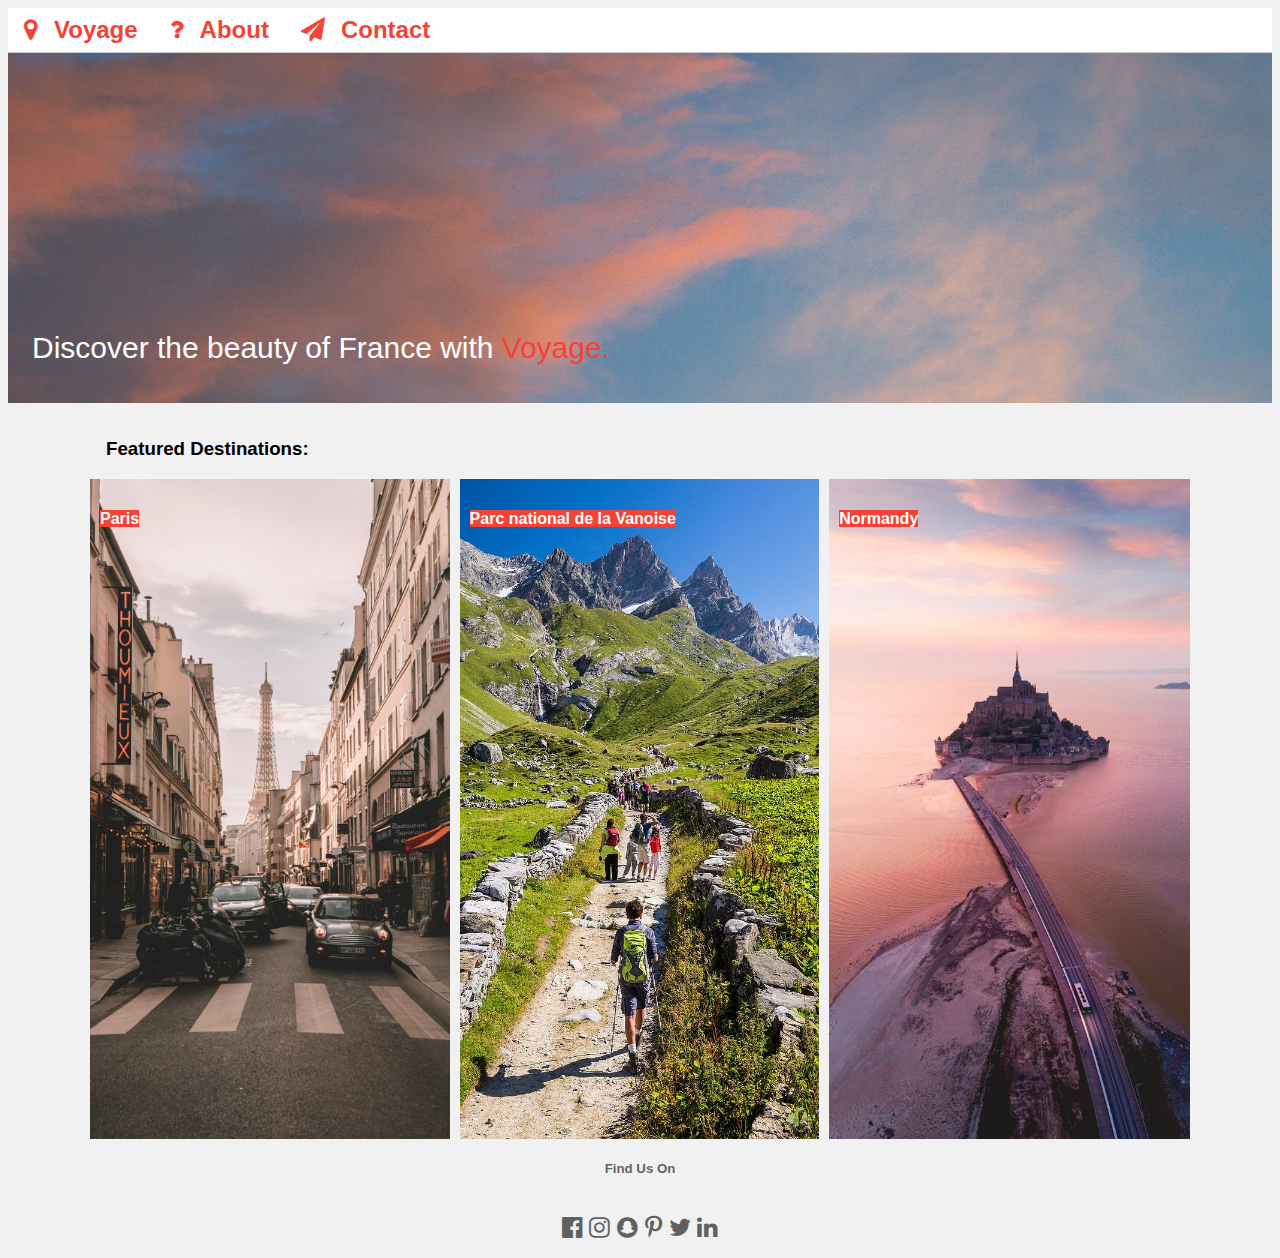
<file: index.html>
<!DOCTYPE html>
<html>
<head>
<title>Voyage</title>
<link rel="icon" type="image/x-icon" href="images/favicon.png">
<meta charset="UTF-8">
<meta name="viewport" content="width=device-width, initial-scale=1">
<link rel="stylesheet" href="https://cdnjs.cloudflare.com/ajax/libs/font-awesome/4.7.0/css/font-awesome.min.css">
<link rel="stylesheet" href="styles.css">
</head>
<body>

<!-- Navigation Bar -->
<div class="navigation-bar">
  <a class="bar-item" href="index.html"><b><i class="fa fa-map-marker"></i>Voyage</b></a>
  <a class="bar-item" href="about.html"><b><i class="fa fa-question"></i>About</b></a>
  <a class="bar-item" href="contact.html"><b><i class="fa fa-send"></i>Contact</b></a>
</div>

<div class="hero">
    <span><p>Discover the beauty</p><p>of France with</p><p class="hero-voyage">Voyage.</p></span>
</div>

<!-- Page content -->
<div class="content">
    <div class="header-6">
        <h3>Featured Destinations:</h3>
    </div>
    <div class="destination-grid">
        <div class="destination-card paris" title="Paris">
            <h4><span>Paris</span></h4>
            <div class="overlay">
                <p>
                    Elegant Paris, with its Haussmann boulevards and world-class art museums, is a heartthrob at any time of year: the city panorama from basilica-crowned Montmartre on a snowy winter day; cycling or playing the flaneur along the Seine or Canal St-Martin in fall; Cimetière du Père Lachaise after the rain; Sainte-Chapelle’s soul-piercing stained glass on a glorious summer afternoon…
                    <br>
                    <br>
                    But it is March and April’s iridescent, sun-dappled days that truly embody Paris’ unique energy and romance. Fresh goat cheese, creamy Saint-Marcellin and the tail-end of winter’s Mont d’Or appear in fromageries like Quatrehomme and Paroles de Fromagers (with cheese school and upcoming new cheese museum). Cherry blossoms paint Jardin des Tuileries, Jardin des Plantes and local secret Parc de Sceaux pink. Cafe terraces bloom, rooftop bars and restaurants (like vegetarian Créatures atop central department store Galeries Lafayette) emerge from hibernation. Paris’ festival calendar explodes.
                </p>
            </div>
            <br>
            <a class="read-more" href="paris.html">Read More</a>
        </div>
        <div class="destination-card parc-national-de-la-vanoise" title="Parc national de la Vanoise">
            <h4><span>Parc national de la Vanoise</span></h4>
            <div class="overlay">
                <p>
                    Fizzing with adrenaline and natural beauty, France’s oldest national park embraces 529 sq km (204 sq miles) of mountain peaks, glaciers and pastoral valleys in the French Alps. World-class ski resorts Val d’Isère and Tignes (both open late November to April) are household names, particularly among powder addicts and springtime skiers. But it’s the hundreds of miles of summertime hiking trails (including the mythical GR5 from Lake Geneva in Haute-Savoie to Nice on the Med) and wildlife-watching ops that pull the real punch
                    <br>
                    <br>
                    Well-marked trails spaghetti beneath 107 mighty peaks above 3000m (9842ft), home to France’s largest colony of wild ibex. Don’t miss the dramatic day hike to Lac des Vaches (“Lake of Cows”), a lake at an altitude of 2318m (7605ft) that doubles as pasture for grazing cows in August when the lake completely dries. Other months, “walk on water” across a 210m-long (689ft) boardwalk of stone slabs traversing its moraine-fringed length.
                </p>
            </div>
            <br>
            <a class="read-more" href="parc.html">Read More</a>
        </div>
        <div class="destination-card normandy" title="Normandy">
            <h4><span>Normandy</span></h4>
            <div class="overlay">
                <p>
                    From prehistoric cave art at Lascaux to the Louvre’s Mona Lisa, France’s illustrious art portfolio spans all eras and genres. In northern France, Normandy’s extraordinary light spawned impressionism. French painter Claude Monet painted and repainted Rouen’s masterpiece cathedral obsessively in the late 19th century; ditto for sunrise in UNESCO port town Le Havre and backyard water lilies on his flowery country estate in Giverny.
                    <br>
                    <br>
                    Admire impressionism’s many Norman subjects from all angles on an art lover’s pilgrimage. Set up your easel to capture Étretat’s iconic white chalk cliffs on canvas. Wade across sand at low tide to visit Gothic abbey Mont St-Michel. Hop between art galleries in fashionable Honfleur and among oyster beds in the picture-postcard fishing village of St-Vaast-la-Hougue. Don’t miss Camembert: a visit to the village’s Ferme du Champ Secret – where rounds of buttery AOP Camembert cheese are still made with unpasteurized milk fresh from the farm’s herd of Normande cows – is unforgettable.
                </p>
            </div>
            <br>
            <a class="read-more" href="normandy.html">Read More</a>
        </div>
    </div>
</div>

<!-- Footer -->
<footer>
  <h5>Find Us On</h5>
  <div class="footer-div">
    <i class="fa fa-facebook-official"></i>
    <i class="fa fa-instagram"></i>
    <i class="fa fa-snapchat"></i>
    <i class="fa fa-pinterest-p"></i>
    <i class="fa fa-twitter"></i>
    <i class="fa fa-linkedin"></i>
  </div>
</footer>

</body>
</html>
</file>
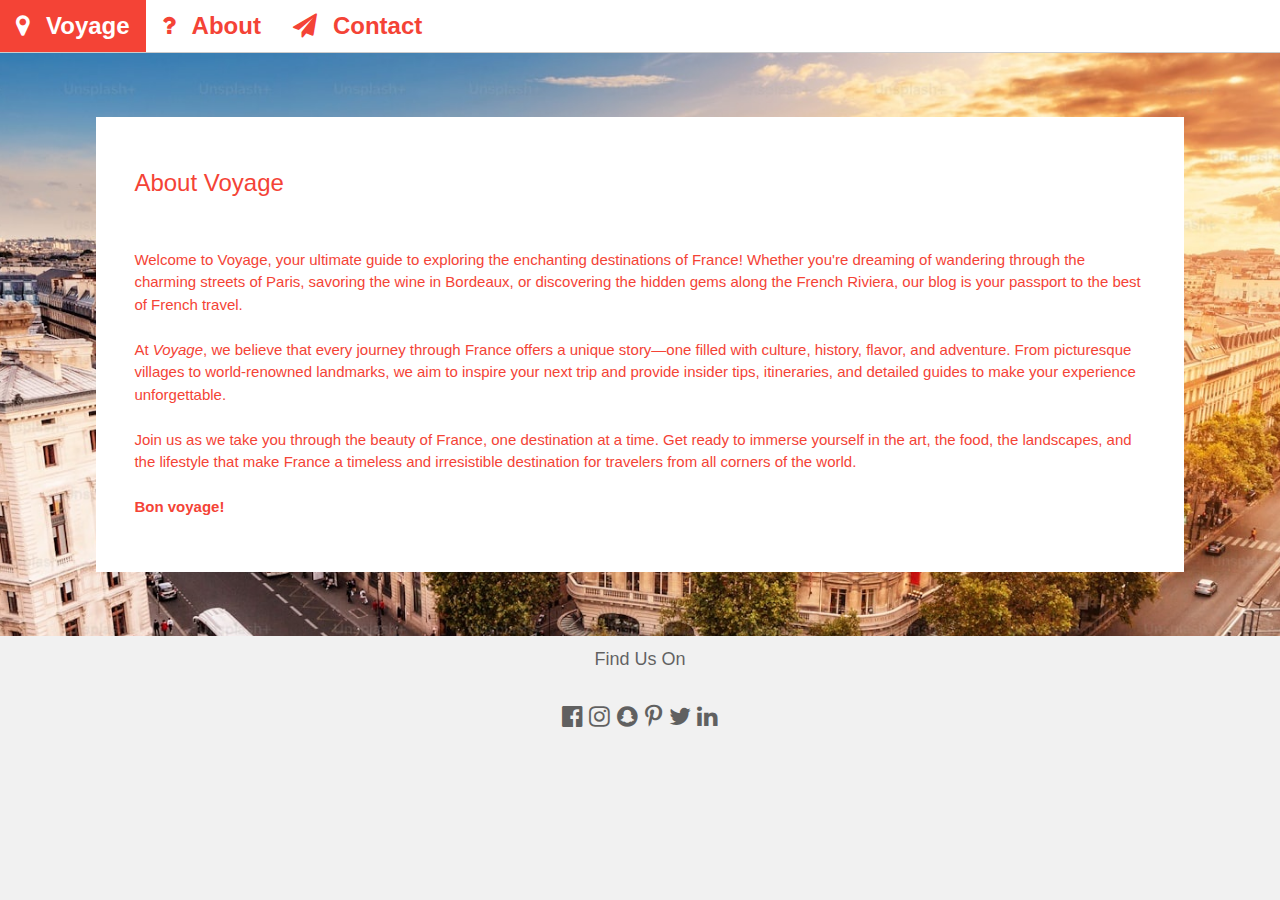
<file: about.html>
<!DOCTYPE html>
<html>
<head>
<title>About Us</title>
<link rel="icon" type="image/x-icon" href="images/favicon.png">
<meta charset="UTF-8">
<meta name="viewport" content="width=device-width, initial-scale=1">
<link rel="stylesheet" href="https://www.w3schools.com/w3css/4/w3.css">
<link rel="stylesheet" href="https://cdnjs.cloudflare.com/ajax/libs/font-awesome/4.7.0/css/font-awesome.min.css">
<link rel="stylesheet" href="styles.css">
</head>
<body>

<!-- Navigation Bar -->
<div class="navigation-bar">
  <a class="bar-item" href="index.html"><b><i class="fa fa-map-marker"></i>Voyage</b></a>
  <a class="bar-item" href="about.html"><b><i class="fa fa-question"></i>About</b></a>
  <a class="bar-item" href="contact.html"><b><i class="fa fa-send"></i>Contact</b></a>
</div>

<div class="about-contact-page">
    <div class="destination-page-card">
        <h3>About Voyage</h3>
        <br>
        <p>
            Welcome to Voyage, your ultimate guide to exploring the enchanting destinations of France! Whether you're dreaming of wandering through the charming streets of Paris, savoring the wine in Bordeaux, or discovering the hidden gems along the French Riviera, our blog is your passport to the best of French travel. 
            <br>
            <br>
            At <i>Voyage</i>, we believe that every journey through France offers a unique story—one filled with culture, history, flavor, and adventure. From picturesque villages to world-renowned landmarks, we aim to inspire your next trip and provide insider tips, itineraries, and detailed guides to make your experience unforgettable.
            <br>
            <br>
            Join us as we take you through the beauty of France, one destination at a time. Get ready to immerse yourself in the art, the food, the landscapes, and the lifestyle that make France a timeless and irresistible destination for travelers from all corners of the world.
            <br>
            <br>
            <b>Bon voyage!</b>
        </p>
    </div>
</div>


<!-- Footer -->
<footer>
  <h5>Find Us On</h5>
  <div class="footer-div">
    <i class="fa fa-facebook-official"></i>
    <i class="fa fa-instagram"></i>
    <i class="fa fa-snapchat"></i>
    <i class="fa fa-pinterest-p"></i>
    <i class="fa fa-twitter"></i>
    <i class="fa fa-linkedin"></i>
  </div>
</footer>

</body>
</html>
</file>
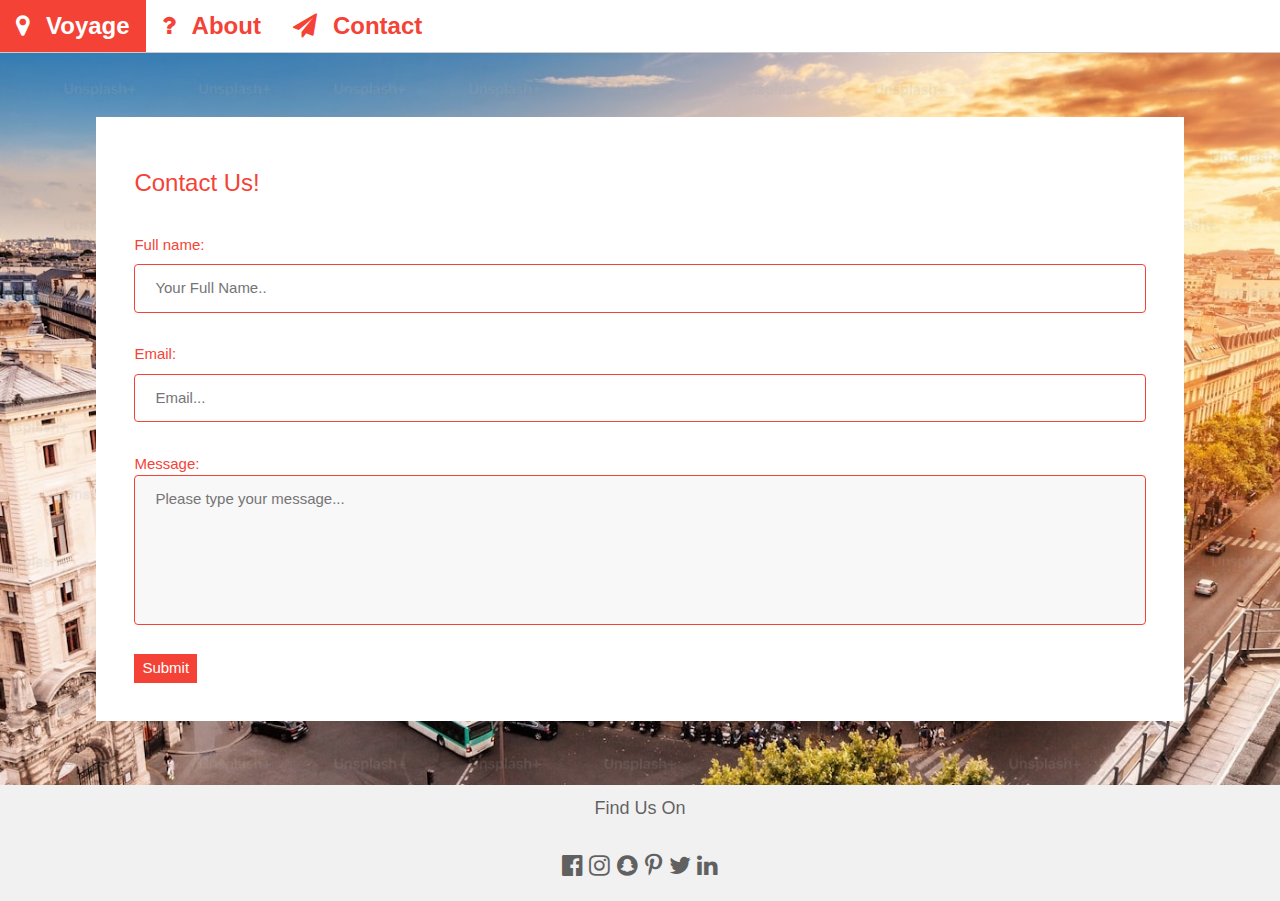
<file: contact.html>
<!DOCTYPE html>
<html>
<head>
<title>Contact Us</title>
<link rel="icon" type="image/x-icon" href="images/favicon.png">
<meta charset="UTF-8">
<meta name="viewport" content="width=device-width, initial-scale=1">
<link rel="stylesheet" href="https://www.w3schools.com/w3css/4/w3.css">
<link rel="stylesheet" href="https://cdnjs.cloudflare.com/ajax/libs/font-awesome/4.7.0/css/font-awesome.min.css">
<link rel="stylesheet" href="styles.css">
</head>
<body>

<!-- Navigation Bar -->
<div class="navigation-bar">
  <a class="bar-item" href="index.html"><b><i class="fa fa-map-marker"></i>Voyage</b></a>
  <a class="bar-item" href="about.html"><b><i class="fa fa-question"></i>About</b></a>
  <a class="bar-item" href="contact.html"><b><i class="fa fa-send"></i>Contact</b></a>
</div>

<div class="about-contact-page">
    <div class="destination-page-card">
        <h3>Contact Us!</h3>
        <br>
        <form>
            <label for="name">Full name:</label>
            <input class="textbox" type="text" id="name" name="name" placeholder="Your Full Name..">
            <br>
            <br>
            <label for="email">Email:</label>
            <input class="textbox" type="text" id="email" name="email" placeholder="Email...">
            <br>
            <br>
            <label for="textarea">Message:</label>
            <textarea id="textarea" placeholder="Please type your message..."></textarea>
            <br>
            <br>
            <input type="submit">
        </form>
    </div>
</div>


<!-- Footer -->
<footer>
  <h5>Find Us On</h5>
  <div class="footer-div">
    <i class="fa fa-facebook-official"></i>
    <i class="fa fa-instagram"></i>
    <i class="fa fa-snapchat"></i>
    <i class="fa fa-pinterest-p"></i>
    <i class="fa fa-twitter"></i>
    <i class="fa fa-linkedin"></i>
  </div>
</footer>

</body>
</html>
</file>
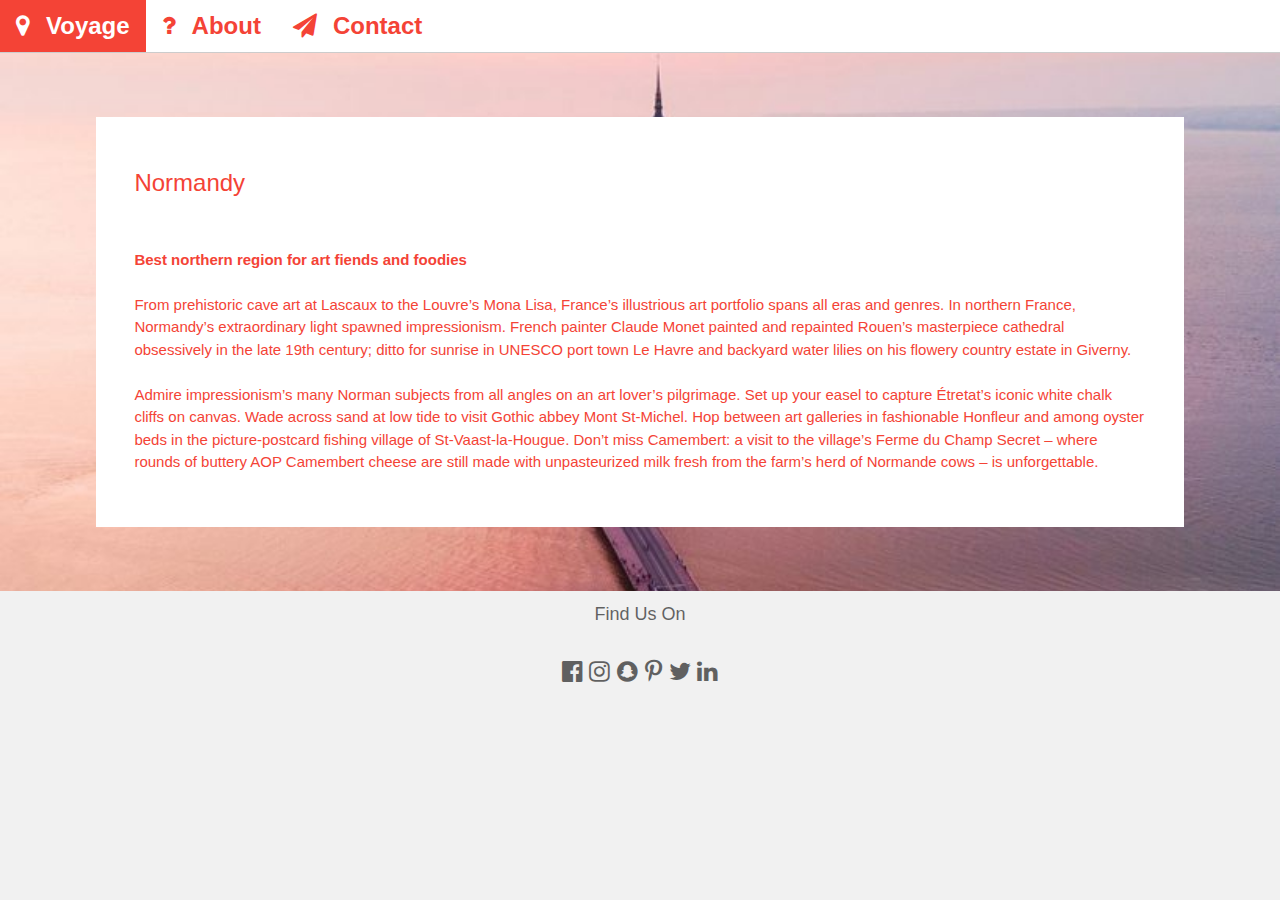
<file: normandy.html>
<!DOCTYPE html>
<html>
<head>
<title>Normandy</title>
<link rel="icon" type="image/x-icon" href="images/favicon.png">
<meta charset="UTF-8">
<meta name="viewport" content="width=device-width, initial-scale=1">
<link rel="stylesheet" href="https://www.w3schools.com/w3css/4/w3.css">
<link rel="stylesheet" href="https://cdnjs.cloudflare.com/ajax/libs/font-awesome/4.7.0/css/font-awesome.min.css">
<link rel="stylesheet" href="styles.css">
</head>
<body>

<!-- Navigation Bar -->
<div class="navigation-bar">
  <a class="bar-item" href="index.html"><b><i class="fa fa-map-marker"></i>Voyage</b></a>
  <a class="bar-item" href="about.html"><b><i class="fa fa-question"></i>About</b></a>
  <a class="bar-item" href="contact.html"><b><i class="fa fa-send"></i>Contact</b></a>
</div>

<div class="normandy-page">
    <div class="destination-page-card">
        <h3>Normandy</h3>
        <br>
        <p>
            <b>Best northern region for art fiends and foodies</b>
            <br>
            <br>
            From prehistoric cave art at Lascaux to the Louvre’s Mona Lisa, France’s illustrious art portfolio spans all eras and genres. In northern France, Normandy’s extraordinary light spawned impressionism. French painter Claude Monet painted and repainted Rouen’s masterpiece cathedral obsessively in the late 19th century; ditto for sunrise in UNESCO port town Le Havre and backyard water lilies on his flowery country estate in Giverny.
            <br>
            <br>
            Admire impressionism’s many Norman subjects from all angles on an art lover’s pilgrimage. Set up your easel to capture Étretat’s iconic white chalk cliffs on canvas. Wade across sand at low tide to visit Gothic abbey Mont St-Michel. Hop between art galleries in fashionable Honfleur and among oyster beds in the picture-postcard fishing village of St-Vaast-la-Hougue. Don’t miss Camembert: a visit to the village’s Ferme du Champ Secret – where rounds of buttery AOP Camembert cheese are still made with unpasteurized milk fresh from the farm’s herd of Normande cows – is unforgettable.
            <br>
        </p>
    </div>
</div>


<!-- Footer -->
<footer>
  <h5>Find Us On</h5>
  <div class="footer-div">
    <i class="fa fa-facebook-official"></i>
    <i class="fa fa-instagram"></i>
    <i class="fa fa-snapchat"></i>
    <i class="fa fa-pinterest-p"></i>
    <i class="fa fa-twitter"></i>
    <i class="fa fa-linkedin"></i>
  </div>
</footer>

</body>
</html>
</file>
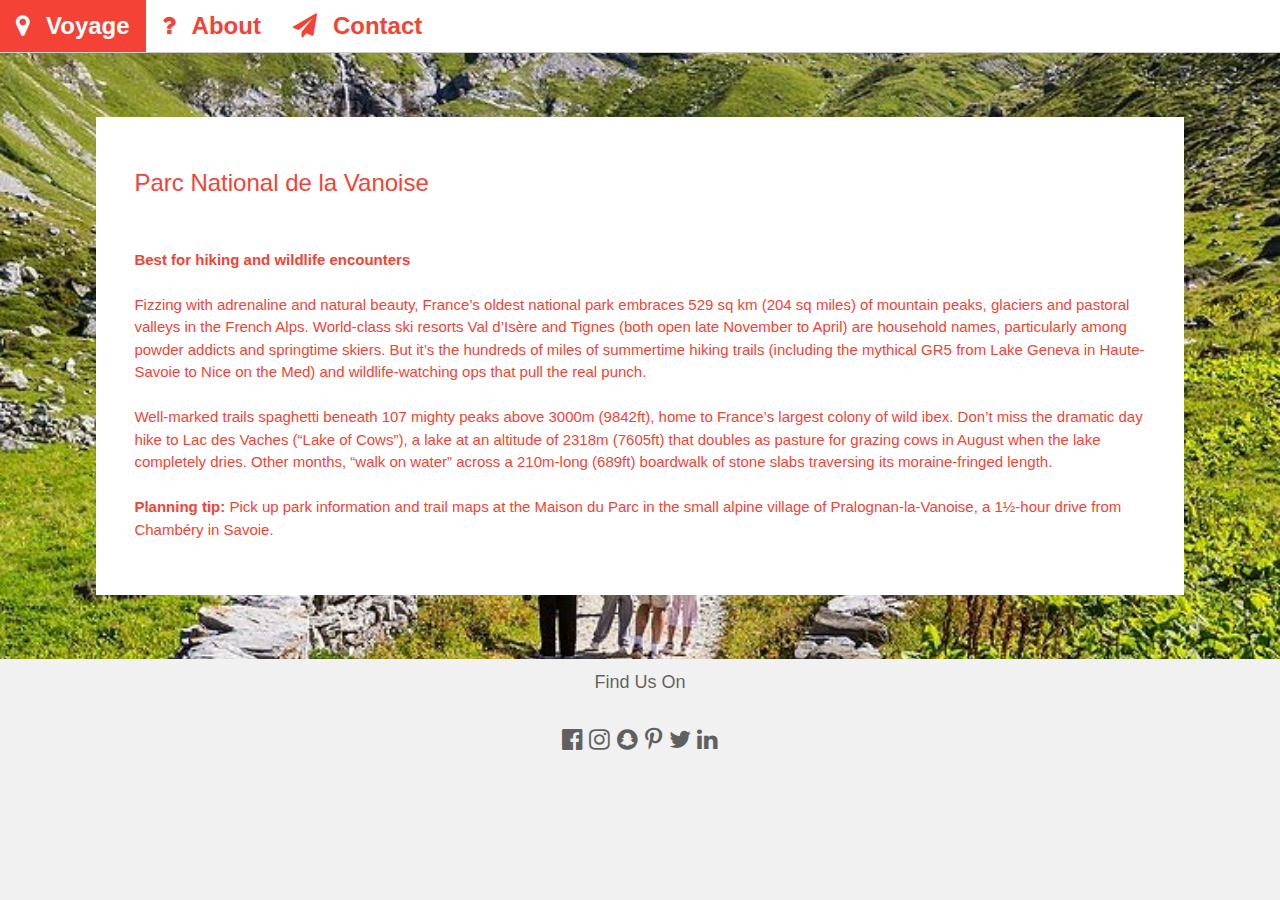
<file: parc.html>
<!DOCTYPE html>
<html>
<head>
<title>Parc National de la Vanoise</title>
<link rel="icon" type="image/x-icon" href="images/favicon.png">
<meta charset="UTF-8">
<meta name="viewport" content="width=device-width, initial-scale=1">
<link rel="stylesheet" href="https://www.w3schools.com/w3css/4/w3.css">
<link rel="stylesheet" href="https://cdnjs.cloudflare.com/ajax/libs/font-awesome/4.7.0/css/font-awesome.min.css">
<link rel="stylesheet" href="styles.css">
</head>
<body>

<!-- Navigation Bar -->
<div class="navigation-bar">
  <a class="bar-item" href="index.html"><b><i class="fa fa-map-marker"></i>Voyage</b></a>
  <a class="bar-item" href="about.html"><b><i class="fa fa-question"></i>About</b></a>
  <a class="bar-item" href="contact.html"><b><i class="fa fa-send"></i>Contact</b></a>
</div>

<div class="parc-page">
    <div class="destination-page-card">
        <h3>Parc National de la Vanoise</h3>
        <br>
        <p>
            <b>Best for hiking and wildlife encounters</b>
            <br>
            <br>
            Fizzing with adrenaline and natural beauty, France’s oldest national park embraces 529 sq km (204 sq miles) of mountain peaks, glaciers and pastoral valleys in the French Alps. World-class ski resorts Val d’Isère and Tignes (both open late November to April) are household names, particularly among powder addicts and springtime skiers. But it’s the hundreds of miles of summertime hiking trails (including the mythical GR5 from Lake Geneva in Haute-Savoie to Nice on the Med) and wildlife-watching ops that pull the real punch.
            <br>
            <br>
            Well-marked trails spaghetti beneath 107 mighty peaks above 3000m (9842ft), home to France’s largest colony of wild ibex. Don’t miss the dramatic day hike to Lac des Vaches (“Lake of Cows”), a lake at an altitude of 2318m (7605ft) that doubles as pasture for grazing cows in August when the lake completely dries. Other months, “walk on water” across a 210m-long (689ft) boardwalk of stone slabs traversing its moraine-fringed length.
            <br>
            <br>
            <b>Planning tip:</b> Pick up park information and trail maps at the Maison du Parc in the small alpine village of Pralognan-la-Vanoise, a 1½-hour drive from Chambéry in Savoie.
        </p>
    </div>
</div>


<!-- Footer -->
<footer>
  <h5>Find Us On</h5>
  <div class="footer-div">
    <i class="fa fa-facebook-official"></i>
    <i class="fa fa-instagram"></i>
    <i class="fa fa-snapchat"></i>
    <i class="fa fa-pinterest-p"></i>
    <i class="fa fa-twitter"></i>
    <i class="fa fa-linkedin"></i>
  </div>
</footer>

</body>
</html>
</file>
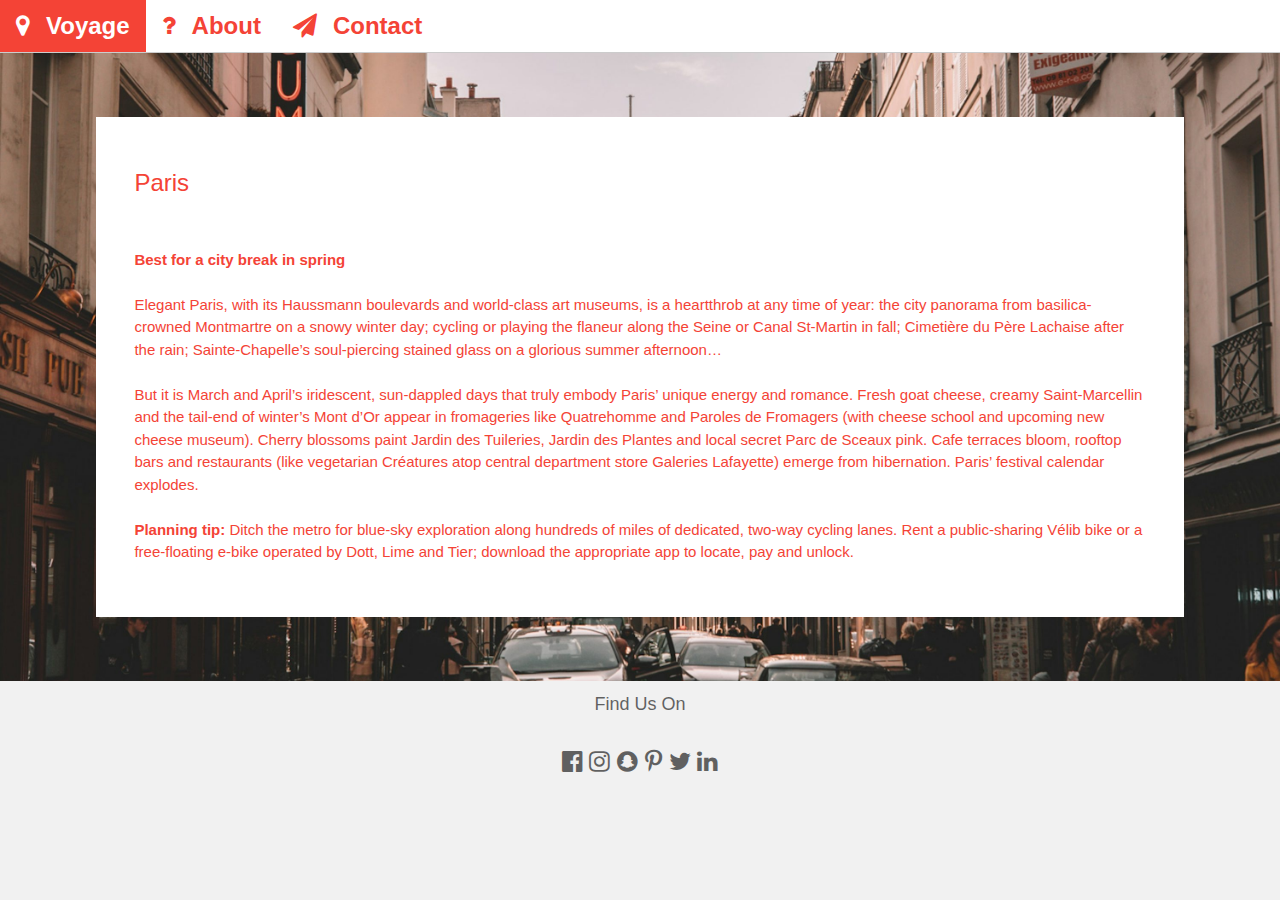
<file: paris.html>
<!DOCTYPE html>
<html>
<head>
<title>Paris</title>
<link rel="icon" type="image/x-icon" href="images/favicon.png">
<meta charset="UTF-8">
<meta name="viewport" content="width=device-width, initial-scale=1">
<link rel="stylesheet" href="https://www.w3schools.com/w3css/4/w3.css">
<link rel="stylesheet" href="https://cdnjs.cloudflare.com/ajax/libs/font-awesome/4.7.0/css/font-awesome.min.css">
<link rel="stylesheet" href="styles.css">
</head>
<body>

<!-- Navigation Bar -->
<div class="navigation-bar">
  <a class="bar-item" href="index.html"><b><i class="fa fa-map-marker"></i>Voyage</b></a>
  <a class="bar-item" href="about.html"><b><i class="fa fa-question"></i>About</b></a>
  <a class="bar-item" href="contact.html"><b><i class="fa fa-send"></i>Contact</b></a>
</div>

<div class="paris-page">
    <div class="destination-page-card">
        <h3>Paris</h3>
        <br>
        <p>
            <b>Best for a city break in spring</b>
            <br>
            <br>
            Elegant Paris, with its Haussmann boulevards and world-class art museums, is a heartthrob at any time of year: the city panorama from basilica-crowned Montmartre on a snowy winter day; cycling or playing the flaneur along the Seine or Canal St-Martin in fall; Cimetière du Père Lachaise after the rain; Sainte-Chapelle’s soul-piercing stained glass on a glorious summer afternoon…
            <br>
            <br>
            But it is March and April’s iridescent, sun-dappled days that truly embody Paris’ unique energy and romance. Fresh goat cheese, creamy Saint-Marcellin and the tail-end of winter’s Mont d’Or appear in fromageries like Quatrehomme and Paroles de Fromagers (with cheese school and upcoming new cheese museum). Cherry blossoms paint Jardin des Tuileries, Jardin des Plantes and local secret Parc de Sceaux pink. Cafe terraces bloom, rooftop bars and restaurants (like vegetarian Créatures atop central department store Galeries Lafayette) emerge from hibernation. Paris’ festival calendar explodes.
            <br>
            <br>
            <b>Planning tip:</b> Ditch the metro for blue-sky exploration along hundreds of miles of dedicated, two-way cycling lanes. Rent a public-sharing Vélib bike or a free-floating e-bike operated by Dott, Lime and Tier; download the appropriate app to locate, pay and unlock.
        </p>
    </div>
</div>


<!-- Footer -->
<footer>
  <h5>Find Us On</h5>
  <div class="footer-div">
    <i class="fa fa-facebook-official"></i>
    <i class="fa fa-instagram"></i>
    <i class="fa fa-snapchat"></i>
    <i class="fa fa-pinterest-p"></i>
    <i class="fa fa-twitter"></i>
    <i class="fa fa-linkedin"></i>
  </div>
</footer>

</body>
</html>
</file>
<file: styles.css>
body,h1,h2,h3,h4,h5,h6 {
    font-family: "Raleway", Arial, Helvetica, sans-serif
}

body {
    color:#000;
    background-color:#f1f1f1
}

.navigation-bar {
    width:100%;
    overflow:hidden;
    border-bottom:1px solid #ccc;
    font-size:24px;
    color:#000;
    background-color:#fff;
    vertical-align: middle;
}

.bar-item {
    float:left;
    width:auto;
    border:none;
    outline:0;
    border:none;
    display:inline-block;
    padding:8px 16px;
    vertical-align:middle;
    overflow:hidden;
    text-decoration:none;
    color:#f44336;
    background-color:fff;
    text-align:center;
    cursor:pointer;
    white-space:nowrap;
    margin: auto;
}

.bar-item:hover{color:#fff;background-color:#f44336}

.bar-item i {
    margin-right:16px
}

.hero {
    background: url("images/hero.jpg") no-repeat center center fixed; 
    -webkit-background-size: cover;
    -moz-background-size: cover;
    -o-background-size: cover;
    background-size: cover;
    min-height: 350px;
    display: flex;
    align-items: end;
    font-size: 30px;
    color: #fff;
}

.hero span {
    padding:8px 16px;
    display: flex;
    align-items: baseline;
    flex: none;
}

.hero p {
    padding-left: 8px;
}

.hero-voyage {
    color: #f44336!important;
}

.content {
    margin-left:auto;
    margin-right:auto;
    max-width:1100px
}

.header-6 {
    padding:0.01em 16px;
    margin-top:16px
}

.destination-grid {
    display: grid;
    grid-template-columns: auto auto auto;
    gap: 10px;
}

.destination-card {
    flex-direction: row-reverse;
    height: 50vw;
    color: #fff;
    transition: .5s ease;
    padding: 10px;
    background-position: center center;
    background-size: cover;
    display: flex;
    flex-direction: column;
}

.paris {
    background-image:url("images/paris.jpg");
}

.parc-national-de-la-vanoise {
    background-image: url("images/parc\ national\ de\ la\ vanoise.jpg");
}

.normandy {
    background-image: url("images/normandy.jpg");
}

.overlay {
    max-height: 100%;
    opacity: 0;
    overflow: hidden;
    text-overflow: ellipsis;
    display: -webkit-box;
    -webkit-line-clamp: 12;
    -webkit-box-orient: vertical;
}

.destination-card:hover{
    background-color: #f44336;
    background-image: none;
}

.destination-card:hover .overlay {
    opacity: 1;
}

.destination-card:hover .read-more {
    opacity: 1;
}

.destination-card span{
    background-color: #f44336;
}

.read-more {
    background-color:#f44336;
    border:#fff;
    border-style: solid;
    color: white;
    padding: 16px 32px;
    text-align: center;
    text-decoration: none;
    font-size: 16px;
    margin: 4px 2px;
    transition-duration: 0.4s;
    cursor: pointer;
    opacity: 0;
}

.read-more:hover {
    background-color: #fff;
    color: #f44336;
}


footer {
    padding:0.01em 16px;
    text-align:center;
    opacity:0.60;
    margin-bottom:16px
}

.footer-div {
    font-size:24px;
    padding-top:16px
}

footer i:hover {
    opacity:0.60
}

.paris-page {
    width: 100%;
    height: 100%;
    background: url("images/paris.jpg") no-repeat center center fixed; 
    -webkit-background-size: cover;
    -moz-background-size: cover;
    -o-background-size: cover;
    background-size: cover;
    display: flex;
    justify-content: center;
}

.parc-page {
    width: 100%;
    height: 100%;
    background: url("images/parc\ national\ de\ la\ vanoise.jpg") no-repeat center center fixed; 
    -webkit-background-size: cover;
    -moz-background-size: cover;
    -o-background-size: cover;
    background-size: cover;
    display: flex;
    justify-content: center;
}

.normandy-page {
    width: 100%;
    height: 100%;
    background: url("images/normandy.jpg") no-repeat center center fixed; 
    -webkit-background-size: cover;
    -moz-background-size: cover;
    -o-background-size: cover;
    background-size: cover;
    display: flex;
    justify-content: center;
}

.about-contact-page {
    width: 100%;
    height: 100%;
    background: url("images/france.jpg") no-repeat center center fixed; 
    -webkit-background-size: cover;
    -moz-background-size: cover;
    -o-background-size: cover;
    background-size: cover;
    display: flex;
    justify-content: center;
}

.destination-page-card {
    width: 85%;
    background-color: #fff;
    margin-top: 5%;
    margin-bottom: 5%;
    color: #f44336;
    padding: 3vw;
}

input[type=text] {
    width: 100%;
    padding: 12px 20px;
    margin: 8px 0;
    display: inline-block;
    border: 1px solid #f44336;
    border-radius: 4px;
    box-sizing: border-box;
    -webkit-transition: 0.5s;
    transition: 0.5s;
}

::selection {
    color: #fff;
    background: #f44336;
}

input[type=text]:focus {
    border: #f44336;
}

textarea {
    width: 100%;
    height: 150px;
    padding: 12px 20px;
    box-sizing: border-box;
    border: 1px solid #f44336;
    border-radius: 4px;
    background-color: #f8f8f8;
    resize: none;
  }
textarea:focus{
    border: 1px solid #f44336;
}

input[type=submit]:hover {
    background-color: white; 
    color: #f44336; 
    border: 2px solid #f44336;
}
  
input[type=submit] {
    background-color: #f44336;
    color: white;
    border: 2px solid #f44336;
}
/* Media Queries */

/* Tablets */
@media screen and (max-width: 768px) and (min-width: 481px) {
    .navigation-bar {
        display: flex;
        justify-content: space-around;
        font-size: 20px;
    }
    .hero span {
        flex-direction: column;
    }
    .destination-grid {
        grid-template-columns: auto;
    }
    .overlay {
        display: -webkit-box;
        -webkit-line-clamp: 5;
        -webkit-box-orient: vertical;
    }
}

/* Phones */
@media screen and (max-width: 480px) {
    .navigation-bar {
        display: flex;
        flex-direction: column;
        font-size: 18px;
    }
    .hero span {
        flex-direction: column;
    }
    .destination-grid {
        grid-template-columns: auto;
    }
    .overlay {
        display: -webkit-box;
        -webkit-line-clamp: 2;
        -webkit-box-orient: vertical;
    }
}
</file>
